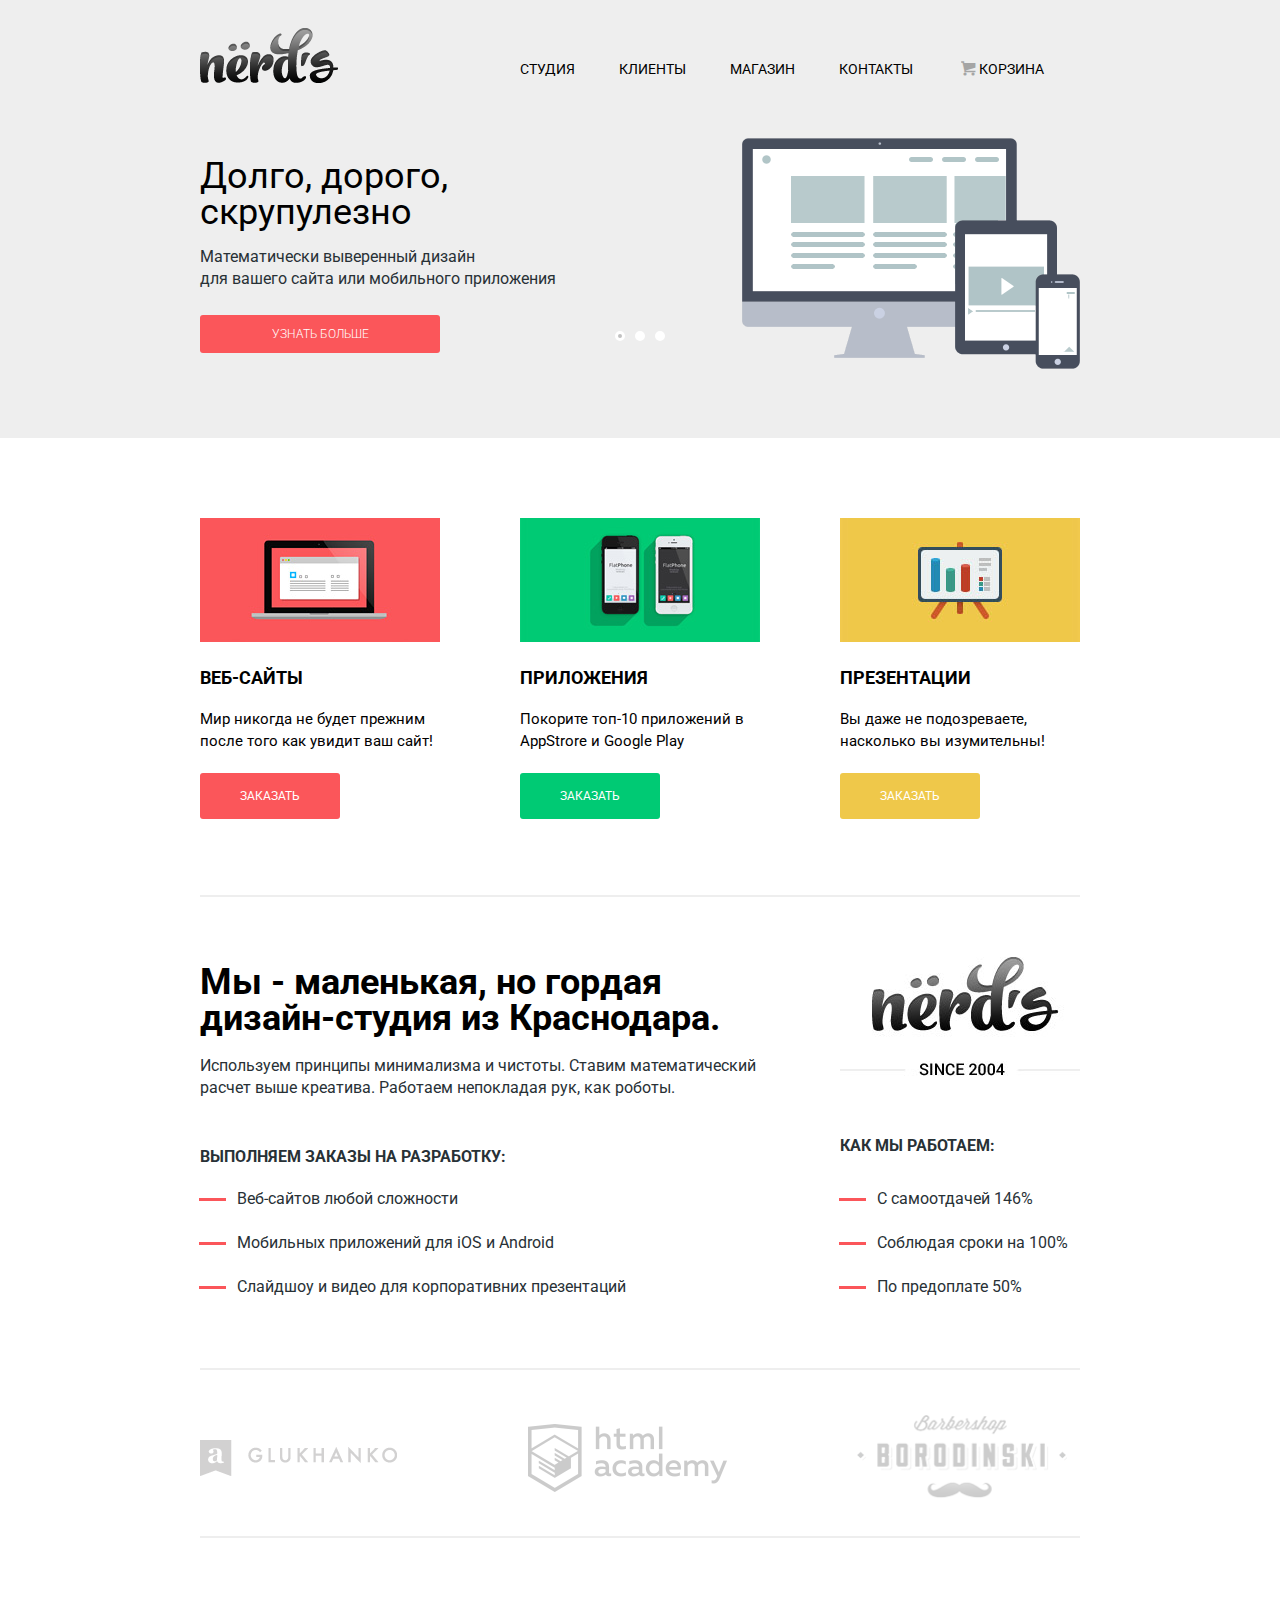
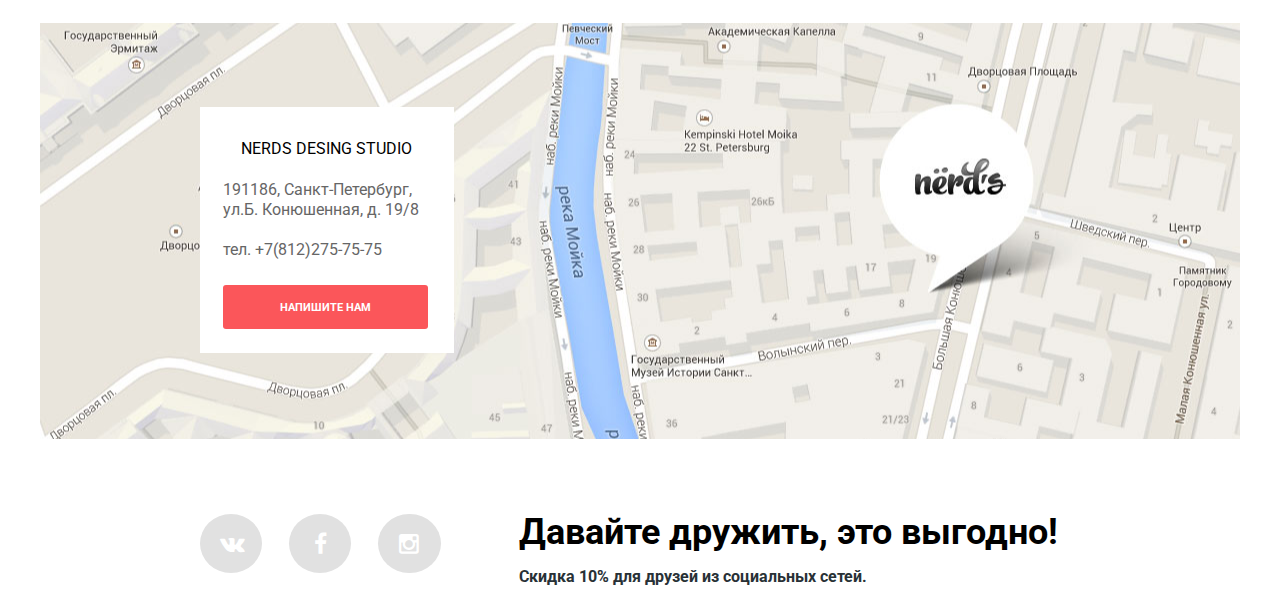
<file: index.html>
<!DOCTYPE html>
<html>
<head>
	<title>Дизайн-студия "Nerds"</title>
	<meta charset="utf-8">
	<link rel="stylesheet" href="css/normalize.css">
	<link rel="stylesheet" href="css/style.min.css">
	<link href='https://fonts.googleapis.com/css?family=Roboto:300,500,700&subset=latin,cyrillic' rel='stylesheet' type='text/css'>
</head>
	<body>
	<header class="main-header">
		<div class="navigation clearfix">
			<div class="logo"><img width="139" height="56" src="img/nerds-logo.png" alt="Nerds-logo"></div>
			<nav class="main-navigation">
				<ul>
					<li><a href="#">Студия</a></li>
					<li><a href="#">Клиенты</a></li>
					<li><a href="catalog.html">Магазин</a></li>
					<li><a href="#">Контакты</a></li>
					<li><a class="basket" href="#"><i class="icon-basket"></i>Корзина</a></li>
				</ul>
			</nav>
		</div>
		<div class="slider clearfix">
			<input type="radio" id="btn-1" name="toggle" checked>
			<input type="radio" id="btn-2" name="toggle">
			<input type="radio" id="btn-3" name="toggle">
			<div class="slider-controls">
				<label for="btn-1"></label>
				<label for="btn-2"></label>
				<label for="btn-3"></label>
			</div>
			<div class="slides">
				<div class="slide">
					<div class="slide-text">
						<div class="slide-title">Долго, дорого,<br> скрупулезно</div>
						<p>Математически выверенный дизайн<br>
						для вашего сайта или мобильного приложения</p>
						<a class="btn" href="#">Узнать больше</a>
					</div>
				</div>
				<div class="slide">
					<div class="slide-text">
						<div class="slide-title">Любите ли вы математику, так как любим ее мы?</div>
						<p>Нашим дизайнерам мы удаляем нейроны, ответсвенные<br>
						за креатив, чтобы дать им возможность все просчитать.</p>
						<a class="btn" href="#">Узнать больше</a>
					</div>
				</div>
				<div class="slide">
					<div class="slide-text">
						<div class="slide-title">Только наркотики, <br>
						только хардкор!</div>
						<p>Все решения в нашей компании принимаются<br>
						только под воздействием качественных галлюциногенов.</p>
						<a class="btn" href="#">Узнать больше</a>
					</div>
				</div>
			</div>
		</div>
	</header>
	<main class="main-container clearfix">
		<div class="sites-apps-presentation clearfix">
			<div class="nerds-works">
				<img class="img-works" width="240" height="124" src="img/img-1.jpg" alt="PC">
				<h2>Веб-сайты</h2>
				<p>Мир никогда не будет прежним после того как увидит ваш сайт!</p>
				<a href="#" class="btn-order-red">Заказать</a>
			</div>
			<div class="nerds-works">
				<img class="img-works" width="240" height="124" src="img/img-2.jpg" alt="smartphones">
				<h2>Приложения</h2>
				<p>Покорите топ-10 приложений в AppStrore и Google Play</p>
				<a href="#" class="btn-order-green">Заказать</a>
			</div>
			<div class="nerds-works">
				<img class="img-works" width="240" height="124" src="img/img-3.jpg" alt="presentation">
				<h2>Презентации</h2>
				<p>Вы даже не подозреваете, насколько вы изумительны!</p>
				<a href="#" class="btn-order-yellow">Заказать</a>
			</div>
		</div>
		<div class="info-about-company clearfix">
			<div class="list-works">
				<h3 class="title-info">Мы - маленькая, но гордая<br>
				дизайн-студия из Краснодара.</h3>
				<p>Используем принципы минимализма и чистоты. Ставим математический<br> расчет выше креатива. Работаем непокладая рук, как роботы.</p>
				<h3 class="title-list-works">Выполняем заказы на разработку:</h3>
				<ul>
					<li>Веб-сайтов любой сложности</li>
					<li>Мобильных приложений для iOS и Android</li>
					<li>Слайдшоу и видео для корпоративних презентаций</li>
				</ul>
			</div>
			<div class="we-work">
				<img class="sinse-logo" width="240" height="119" src="img/logo-since.jpg" alt="nerds-logo">
				<div class="how-we-work">
					<h3 class="title-we-work">Как мы работаем:</h3>
					<ul>
						<li>С самоотдачей 146%</li>
						<li>Соблюдая сроки на 100%</li>
						<li>По предоплате 50%</li>
					</ul>
				</div>
			</div>
		</div>
		<div class="nerds-friends clearfix">
			<img class="friend" width="198" height="37" src="img/logo1.png" alt="glukhanko">
			<img class="friend" width="199" height="68" src="img/logo2.png" alt="html academy">
			<img class="friend" width="209" height="86" src="img/logo3.png" alt="Barbershop Borodinski">
		</div>
	</main>
	<div class="address-info">
		<div class="container-address clearfix">
			<div class="address">
				<span class="title-address">Nerds desing studio</span><br>
				<p>191186, Санкт-Петербург,<br>
				ул.Б. Конюшенная, д. 19/8 <br>
				<br>
				тел. +7(812)275-75-75</p>
				<a href="#" class="write-us">Напишите нам</a>		
			</div>
		</div>
	</div>
	<footer class="main-footer">
		<div class="footer-social clearfix">
		<div class="social-items clearfix">
			<a href="https://vk.com" class="social-items-btn"><i class="icon-vk"></i></a>
			<a href="https://ru-ru.facebook.com" class="social-items-btn"><i class="icon-facebook"></i></a>
			<a href="https://instagram.com/" class="social-items-btn"><i class="icon-instagramm"></i></a>
		</div>
		<div class="let-be-friends">
			<span class="discount-friend">Давайте дружить, это выгодно!</span>
			<p>Скидка 10% для друзей из социальных сетей.</p>
			</div>
		</div>
	</footer>
   	<div class="modal-content">
		<button class="modal-content-close" type="button" title="Закрыть">Закрыть</button>
		<form action="/echo" method="post">
				<label for="your-login">Ваше имя:<br>
				<input class="user-login" type="text" name="your-login" placeholder="Представьтесь, пожалуйста" id="your-login"  required></label>
				<label for="your-mail">Ваш e-mail:<br
				><input class="user-mail" type="text" name="your-mail" placeholder="Для отправки ответа" id="your-mail" required></label>
				<label for="text-letter">Текст письма:<br>
					<textarea class="user-letter" name="text-letter" placeholder="В свободной форме" id="text-letter" required></textarea></label>
			<button type="submit" class="send-btn-popup">Отправить</button>
		</form>
	</div>
	<script src="js/modalcontent.min.js"></script>
	</body>
</html>
</file>
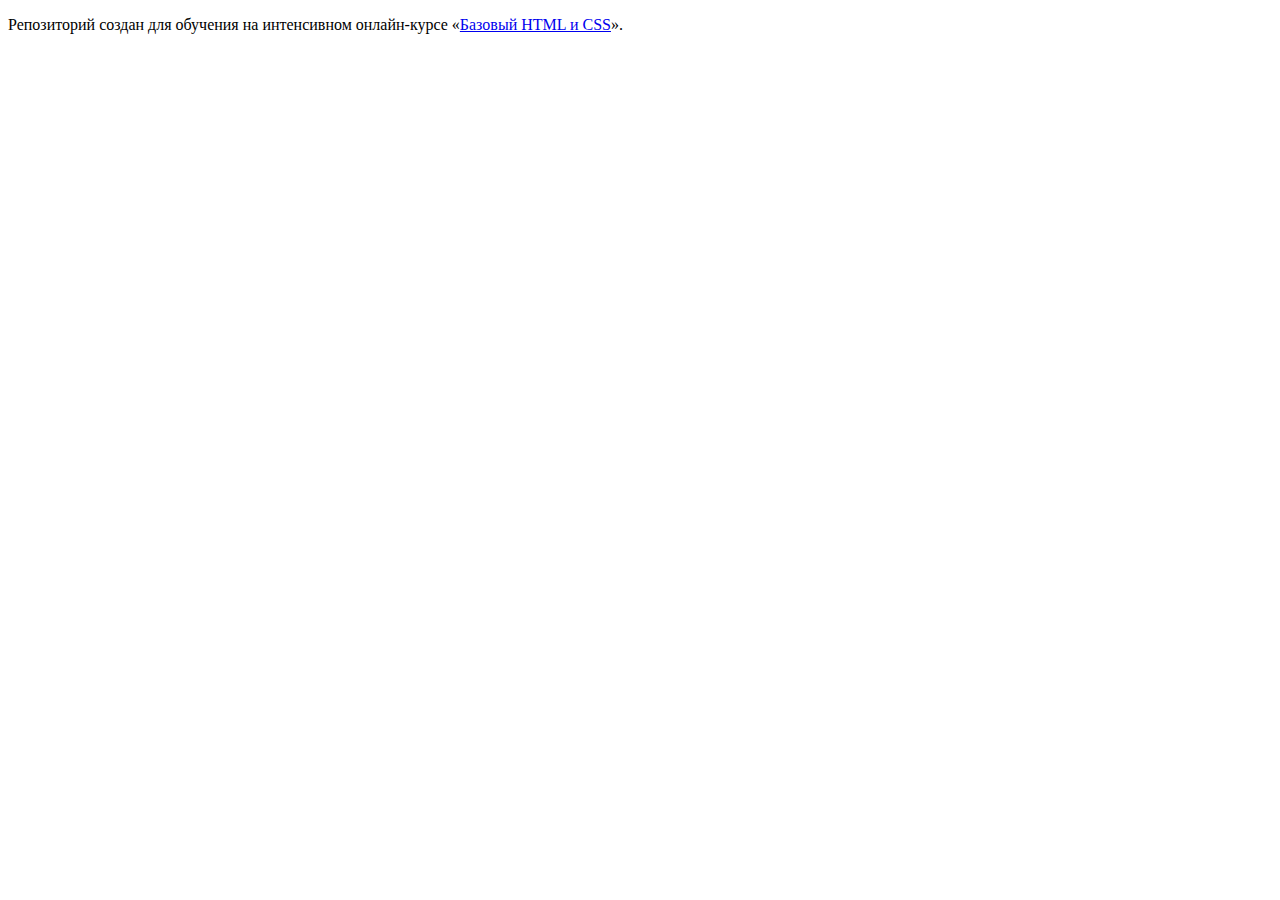
<file: master/index.html>
<!DOCTYPE html>
<html lang="ru">
  <head>
    <meta charset="utf-8">
    <title>HTML Academy: Нёрдс</title>
    <base href="https://htmlacademy-htmlcss.github.io/82294-nerds/master/">
</head>
  <body>

    <p>Репозиторий создан для обучения на интенсивном онлайн‑курсе «<a href="https://htmlacademy.ru/intensive">Базовый HTML и CSS</a>».</p>

  </body>
</html>
</file>
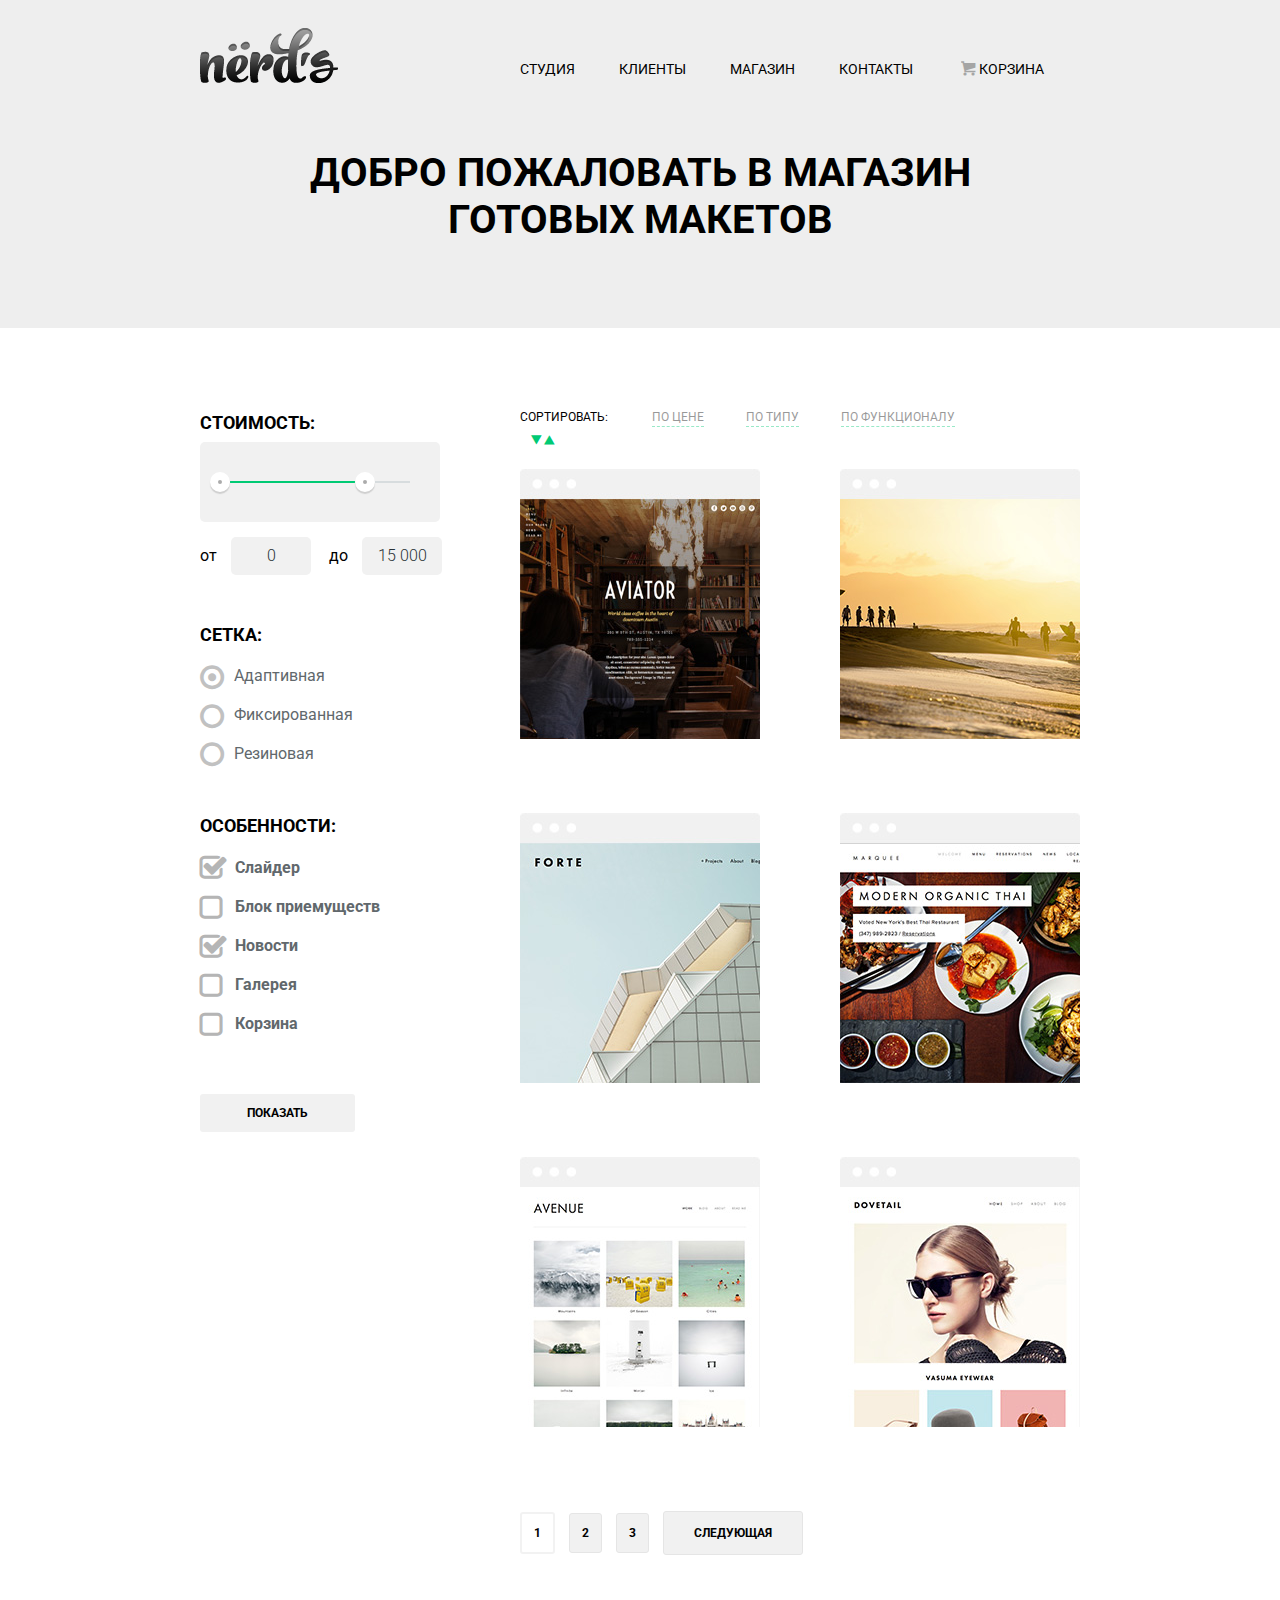
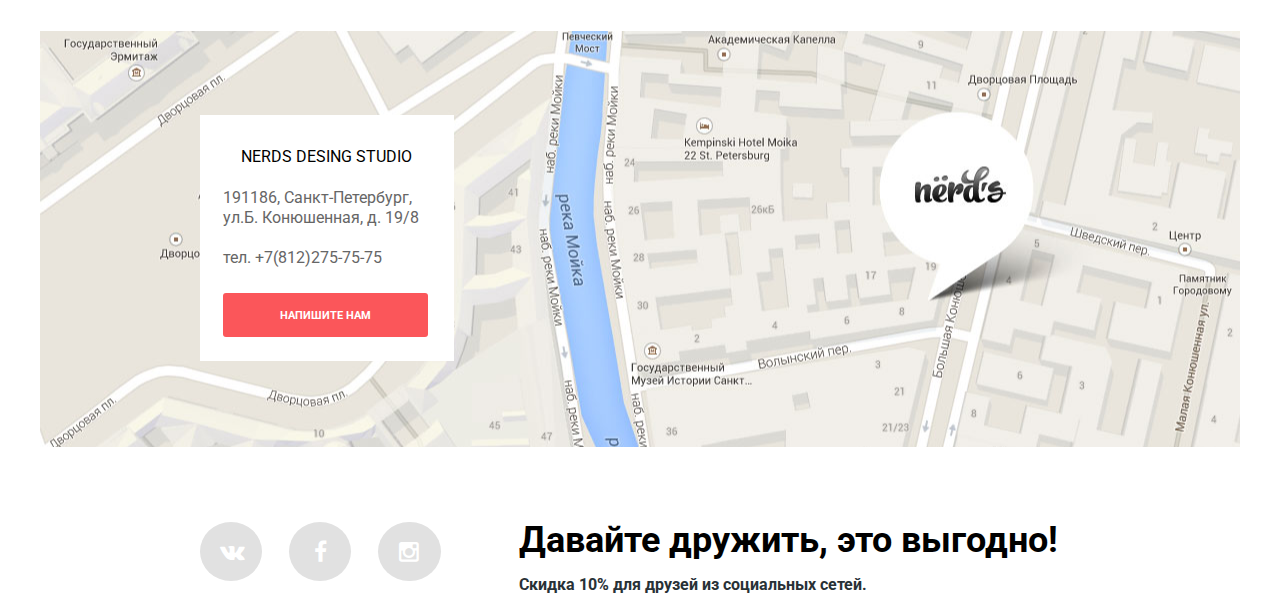
<file: catalog.html>
<!DOCTYPE html>
<html>
	<head>
		<title>Дизайн-студия "Nerds"</title>
		<meta charset="utf-8">
		<link rel="stylesheet" href="css/normalize.css">
		<link rel="stylesheet" href="css/style.min.css">
		<link href='https://fonts.googleapis.com/css?family=Roboto:300,500,700&subset=latin,cyrillic' rel='stylesheet' type='text/css'>
	</head>
	<body>
		<header class="main-header">
			<div class="navigation clearfix">
			<div href="index.html" class="logo"><a href="index.html" ><img width="139" height="56" src="img/nerds-logo.png" alt="Nerds-logo"></a></div>
			<nav class="main-navigation">
				<ul>
					<li><a href="#">Студия</a></li>
					<li><a href="#">Клиенты</a></li>
					<li><a href="catalog.html">Магазин</a></li>
					<li><a href="#">Контакты</a></li>
					<li><a class="basket" href="#"><i class="icon-basket"></i>Корзина</a></li>
				</ul>
			</nav>
		</div>
			<h1 class="title-page clearfix" >Добро пожаловать в магазин <br>
			готовых макетов</h1>
		</header>
		<main class="container-iner-page clearfix">
			<div class="column-left">
				<h2>Стоимость:</h2>
				<div class="range-filter">
					<div class="range-controls">
						<div class="scale"><div style="width:70%;" class="bar"></div></div>
						<div class="toggle min-toggle"></div>
						<div class="toggle max-toggle"></div>
					</div>
					<div class="price-controls">
						от <input class="min-price" type="text" value="0">
						до <input class="max-price" type="text" value="15 000">
					</div>
				</div>
				<div class="filter">
					<form class="catalog-form" action="/echo" method="post">
						<h2>Сетка:</h2>
						<ul>
							<li><input type="radio" name="type" id="adaptive" checked><label for="adaptive">Адаптивная</label></li>
							<li><input type="radio" name="type" id="fixed"><label for="fixed">Фиксированная</label></li>
							<li><input type="radio" name="type" id="stretch"><label for="stretch">Резиновая</label></li>
						</ul>
						<h2>Особенности:</h2>
						<ul>
							<li><input  type="checkbox" name="type" id="slider" checked><label for="slider">Слайдер</label></li>
							<li><input  type="checkbox" name="type" id="block-features"><label for="block-features">Блок приемуществ</label></li>
							<li><input type="checkbox" name="type" id="news" checked><label for="news">Новости</label></li>
							<li><input type="checkbox" name="type" id="gallery"><label for="gallery">Галерея</label></li>
							<li><input type="checkbox" name="type" id="basket"><label for="basket">Корзина</label></li>
						</ul>
						<input type="submit" name="show" class="button" value="Показать">
					</form>
				</div>
			</div>
			<div class="column-right">
				<div class="sorting clearfix">
					<span class="title-sorting">Сортировать:</span>
					<a href="#">По цене</a>
					<a href="#">По типу</a>
					<a href="#">По функционалу</a>
					<div class="up-down-dir">
						<i class="icon-down-dir"></i>
						<i class="icon-up-dir"></i>
					</div>
				</div>
				<div class="catalog-items">
					<div class="catalog-item">
						<div class="actions">
							<span class="title-item">Aviator</span>
							<p>Одностраничный макет с авторским дизайном </p>
							<div class="price">8000 Р.</div>
						</div>
						<img class="image" width="240" height="270" src="img/img-4.jpg" alt="picture-1">
					</div>
					<div class="catalog-item">
						<div class="actions">
							<span class="title-item">Sunset</span>
							<p>Интернет-магазин с личным кабинетом</p>
							<div class="price">10 000 Р.</div>
						</div>
						<div class="image"><img width="240" height="270" src="img/img-5.jpg" alt="picture-2"></div>
					</div>
					<div class="catalog-item">
						<div class="actions">
							<span class="title-item">Forte</span>
							<p>Отличный макет для личного блога</p>
							<div class="price">5000 Р.</div>
						</div>
						<img class="image" width="240" height="270" src="img/img-6.jpg" alt="picture-3">
					</div>
					<div class="catalog-item">
						<div class="actions">
							<span class="title-item">Modern organic thai</span>
							<p>Сайт для ресторана быстрого питания</p>
							<div class="price">12 000 Р.</div>
						</div>
						<img class="image" width="240" height="270" src="img/img-7.jpg" alt="picture-4">
					</div>
					<div class="catalog-item">
						<div class="actions">
							<span class="title-item">Avenue</span>
							<p>Макет для блога о путешествиях</p>
							<div class="price">8000 Р.</div>
						</div>
						<img class="image" width="240" height="270" src="img/img-8.jpg" alt="picture-5"></div>
					<div class="catalog-item">
						<div class="actions">
							<span class="title-item">Dovetail</span>
							<p>Интернет-магазин с галереей товара</p>
							<div class="price">14 000 Р.</div>
 						</div>
 						<img class="image" width="240" height="270"  src="img/img-9.jpg" alt="picture-6">
 					</div>
				</div>
				<div class="pagination-container clearfix">
					<div class="pagination">
						<a class="page-number current">1</a>
						<a href="#" class="page-number">2</a>
						<a href="#" class="page-number">3</a>
						<a href="#" class="next">Следующая</a>
					</div>
				</div>
				</div>
		</main>
		<div class="address-info">
			<div class="container-address clearfix">
				<div class="address">
					<span class="title-address">Nerds desing studio</span><br>
					<p>191186, Санкт-Петербург,<br>
					ул.Б. Конюшенная, д. 19/8 <br>
					<br>
					тел. +7(812)275-75-75</p>
					<a href="#" class="write-us">Напишите нам</a>		
				</div>
			</div>
		</div>
		<footer class="main-footer">
			<div class="footer-social clearfix">
			<div class="social-items clearfix">
				<a href="https://vk.com" class="social-items-btn"><i class="icon-vk"></i></a>
				<a href="https://ru-ru.facebook.com" class="social-items-btn"><i class="icon-facebook"></i></a>
				<a href="https://instagram.com/" class="social-items-btn"><i class="icon-instagramm"></i></a>
			</div>
			<div class="let-be-friends">
				<span class="discount-friend">Давайте дружить, это выгодно!</span>
				<p>Скидка 10% для друзей из социальных сетей.</p>
			</div>
			</div>
		</footer>
		<div class="modal-content iner-popup">
		<button class="modal-content-close" type="button" title="Закрыть">Закрыть</button>
		<form action="/echo" method="post">
				<label for="your-login">Ваше имя:<br>
				<input class="user-login" type="text" name="your-login" placeholder="Представьтесь, пожалуйста" id="your-login"  required></label>
				<label for="your-mail">Ваш e-mail:<br
				><input class="user-mail" type="text" name="your-mail" placeholder="Для отправки ответа" id="your-mail" required></label>
				<label for="text-letter">Текст письма:<br>
					<textarea class="user-letter" name="text-letter" placeholder="В свободной форме" id="text-letter" required></textarea></label>
			<button type="submit" class="send-btn-popup">Отправить</button>
		</form>
	</div>
		<script src="js/modalcontent.min.js" ></script>
	</body>
</html>
</file>
<file: css/style.min.css>
@font-face{font-weight:400;font-style:normal;font-family:"symbols-nerds";src:url("../fonts/symbols-nerds.woff") format("woff"),url("../fonts/symbols-nerds.woff2") format("woff2")}[class*=" icon-"]::before,[class^=icon-]::before{display:inline-block;width:1em;margin-right:.2em;margin-left:.2em;font-weight:400;line-height:1em;font-family:"symbols-nerds";text-align:center;text-transform:none;text-decoration:inherit;font-style:normal;font-variant:normal;speak:none}.icon-basket::before{content:"\62"}.icon-facebook::before{content:"\66"}.icon-twitter::before{content:"\74"}.icon-vk::before{content:"\76"}.icon-up-dir::before{content:"\25b2"}.icon-down-dir::before{content:"\25bc"}.icon-circle::before{content:"\25cb"}.icon-circle-dot::before{content:"\25cf"}.icon-check-off::before{content:"\2610"}.icon-check-on::before{content:"\2611"}.icon-instagramm::before{content:"📷"}body{font-family:"Roboto","Arial",sans-serif;min-width:900px}.clearfix::after{content:'';display:table;clear:both}.main-header{background-color:#eee;margin-bottom:80px}.navigation{width:880px;margin:0 auto 34px}.logo,.main-navigation{width:580px;float:right;margin-top:27px}.logo{width:140px;height:56px;float:left}.main-navigation ul{margin:0;padding:0;font-size:0;list-style:none}.main-navigation li{display:inline-block;vertical-align:top;font-size:14px;line-height:30px;font-family:"Roboto","Arial",sans-serif;text-transform:uppercase;font-weight:medium}.main-navigation li:nth-child(4){margin:0}.basket{padding-left:20px}.icon-basket{font-family:"symbols-nerds";display:inline-block;opacity:.3;line-height:8.56px;font-size:16px}.main-navigation a{display:block;text-decoration:none;color:#000;padding:27px 24px 10px 20px}.main-navigation a:hover{color:#fb565a}.main-navigation a:active{color:#8f8f8f}.main-navigation a:visited{text-decoration:underline #fb565a}.slider{position:relative;width:880px;margin:0 auto}.slide{min-height:310px;background-repeat:no-repeat;background-position:100% 10px}.slider input[type=radio]{display:none}.slider-controls{position:absolute;bottom:88px;left:50%;width:200px;margin-left:-100px;text-align:center}.slider-controls label{display:inline-block;width:4px;height:4px;margin:0 3px;vertical-align:top;background:#fff;border:3px solid #fff;border-radius:50%;cursor:pointer}.slide-text{width:500px;padding:30px 0}.slide-title{font-weight:medium;font-size:36px;line-height:36px}.slide p{font-weight:medium;line-height:22px;color:#283136}.slide .btn{display:block;width:220px;margin-top:25px;padding:12px 10px;font-weight:300;font-size:12px;text-align:center;color:#fff;text-transform:uppercase;text-decoration:none;background:#fb565a;border-radius:3px}.slide .btn:hover{background:#d6494d}.slide .btn:active{background:#b63538}.slide:nth-child(1){background-image:url("../img/slide1.png")}.slide:nth-child(2){background-image:url("../img/slide2.png")}.slide:nth-child(3){background-image:url("../img/slide3.png")}.slide{display:none}#btn-1:checked~.slides .slide:nth-child(1),#btn-2:checked~.slides .slide:nth-child(2),#btn-3:checked~.slides .slide:nth-child(3){display:block}#btn-1:checked~.slider-controls label[for=btn-1],#btn-2:checked~.slider-controls label[for=btn-2],#btn-3:checked~.slider-controls label[for=btn-3],.slider-controls label:checked{background:#c1c1c1}.sites-apps-presentation{width:880px;margin-bottom:76px}.main-container{width:880px;margin:0 auto;padding:0 10px}.nerds-works{float:left;vertical-align:top;width:240px;margin-right:80px;text-align:left;font-size:15px;line-height:22px;font-weight:medium;font-family:"Roboto","Arial",sans-serif}.nerds-works:nth-child(3){margin-right:0}.nerds-works h2{font-size:18px;line-height:30px;font-weight:medium;text-transform:uppercase}.nerds-works a,.nerds-works p{font-size:15px;line-height:22px;font-weight:medium}.nerds-works a{display:block;max-width:60px;padding:14px 40px;margin-top:21px;font-size:12px;line-height:18px;color:#fff;text-transform:uppercase;text-align:center;text-decoration:none;border-radius:3px;font-family:"Roboto","Arial",sans-serif}.btn-order-yellow{background:#efc84a}.btn-order-yellow:hover{background:#d6ae2c}.btn-order-yellow:active{background:#c09b24}.btn-order-red{background:#fb565a}.btn-order-red:hover{background:#d6494d}.btn-order-red:active{background:#b63538}.btn-order-green{background:#00ca74}.btn-order-green:hover{background:#01a25e}.btn-order-green:active{background:#009053}.info-about-company{width:880px;margin-bottom:54px;color:#283136;border-top:2px solid #eee}.list-works{float:left;width:620px;margin-right:20px;padding-top:52px;color:#283136;font-family:"Roboto","Arial",sans-serif}.list-works p{font-size:16px;line-height:22px;font-weight:light}.title-list-works,title-we-work{font-size:16px;line-height:22px;margin-top:47px;margin-bottom:20px;color:#283136;text-transform:uppercase}.title-info{font-size:36px;line-height:36px;color:#000;margin-top:15px;margin-bottom:19px;font-weight:medium}.list-works ul{padding-left:0}.we-work{float:right;margin-top:60px}.how-we-work li,.list-works li{list-style:none;margin-bottom:22px;margin-left:0;font-weight:light;font-size:16px;line-height:22px}.sinse-logo{width:240px}.how-we-work li:last-child,.list-works li:last-child{margin-bottom:0}.list-works li:before{content:'';width:25px;height:1px;color:#fb565a;background-color:#fb565a;display:inline-block;margin-right:12px;margin-left:0;outline:1px solid #fb565a;vertical-align:middle}.how-we-work,.we-work h3{font-size:16px;line-height:22px;font-weight:medium}.how-we-work{margin-top:55px}.how-we-work ul{padding:0;margin:0}.we-work h3{padding:0;text-transform:uppercase;margin:0 0 31px}.how-we-work li:before{content:'';display:inline-block;width:25px;height:1px;color:#fb565a;background-color:#fb565a;margin-right:12px;outline:1px solid #fb565a;vertical-align:middle}.nerds-friends{padding-top:45px;padding-bottom:35px;margin-bottom:85px;border-top:2px solid #eee;border-bottom:2px solid #eee}.friend{display:inline-block;vertical-align:middle;margin-right:126px;opacity:.2;cursor:pointer}.friend:nth-child(3){width:210px;margin-right:0}.friend :active,.friend:hover{opacity:1}.title-page{background:#eee;margin-top:55px;text-align:center;font-size:40px;line-height:auto;color:#000;font-weight:medium;padding-bottom:85px;text-transform:uppercase;font-family:"Roboto","Arial",sans-serif}.container-iner-page{margin:0 auto;width:880px}.column-left{float:left;min-width:240px;margin-right:60px;font-family:"Roboto","Arial",sans-serif;padding-top:px}.column-left h2{font-size:18px;line-height:30px;font-weight:medium;text-transform:uppercase;margin:0 auto 4px}.range-filter{display:block;width:240px;margin-bottom:45px}.range-controls{position:relative;height:80px;margin-bottom:15px;padding:0 30px;background:#f1f1f1;border-radius:5px;overflow:hidden}.range-controls .scale{margin-top:39px;height:2px;background:#d7dcde}.range-controls .bar{height:2px;background:#00ca74}.range-controls .toggle{position:absolute;top:30px;left:30px;width:4px;height:4px;border:8px solid #fff;background:#ababab;cursor:pointer;border-radius:50%;box-shadow:0 2px 1px 0 #cfcfcf}.range-controls .min-toggle{left:10px}.range-controls .max-toggle{left:155px}.price-controls input{width:60px;padding:8px 10px;margin-left:10px;border:none;background:#f1f1f1;font-size:16px;line-height:22px;font-weight:300;font-style:normal;text-align:center;color:#283136;border-radius:5px;font-family:"Roboto","Arial",sans-serif}.price-controls .min-price{margin-right:14px}.price-controls{white-space:nowrap}.filter ul{padding:0}.filter li{list-style:none;margin-bottom:18px}.filter li:last-child{margin-bottom:47px}.filter input[type=radio]{display:none}.filter input[type=radio]+label{margin-right:10px;font-size:16px;line-height:20px;font-weight:medium;cursor:pointer;color:#61686c}.filter input[type=radio]+label:before,.filter label:before{display:inline-block;vertical-align:middle}.filter input[type=radio]+label:before{content:'\25cb';font-family:"symbols-nerds";margin-right:10px;font-size:28px;line-height:20px;color:#c1c1c1}.filter input[type=radio]+label:hover{color:#000}.filter input[type=radio]+label:disabled{color:#e9e9e9}.filter input[type=radio]:checked+label:before{content:"\25cf"}.filter input[type=radio]:checked :disabled+label,.filter input[type=radio]:disabled+label{opacity:.3}.filter input[type=checkbox]{display:none}.filter input[type=checkbox]+label{display:inline-block;margin-right:10px;vertical-align:middle;font-size:16px;line-height:20px;font-weight:bolder;cursor:pointer;color:#61686c}.filter input[type=checkbox]+label:before{content:'\2610';font-family:"symbols-nerds";display:inline-block;vertical-align:middle;margin-right:7px;font-size:28px;line-height:20px;width:28px;color:#b5b5b5}.filter input[type=checkbox]:checked+label:before{content:"\2611"}.filter input[type=checkbox]:checked:disabled+label,.filter input[type=checkbox]:disabled+label{opacity:.3}.filter input[type=checkbox]+label:hover{color:#000}.filter input[type=submit]{display:block;font-size:12px;line-height:18px;vertical-align:middle;text-align:center;width:155px;min-height:38px;text-transform:uppercase;font-weight:700;margin-top:59px;background:#f1f1f1;color:#000;border-radius:3px;border:none;outline:none;cursor:pointer}.filter input[type=submit]:hover{background:#e5e5e5}.filter input[type=submit]:active{background:#d5d5d5;box-shadow:inset 0 3px 0 #b5b5b5}.column-right{float:right;width:560px;display:block;margin-bottom:76px}.sorting{margin-bottom:15px}.sorting a,.title-sorting{display:inline-block;vertical-align:top;color:#000;font-size:12px;line-height:18px;margin-right:40px;font-weight:medium;text-transform:uppercase}.sorting a{margin-right:38px;text-decoration:none;border-bottom:1px dashed #00ca74;opacity:.4}.sorting a:nth-child(4){margin-right:76px}.sorting a:hover{color:#000;text-decoration:none;border-bottom:1px solid #00ca74;opacity:1}.sorting a:active{color:#000;border-bottom:none;opacity:1}.sorting a:visited{color:#000}.up-down-dir{font-family:"symbols-nerds";display:inline-block;vertical-align:top;color:#00ca74;font-size:23px}.up-down-dir i:nth-child(2){margin-left:-25px}.up-down-dir i:hover{color:#b5b5b5}.up-down-dir i:active{color:#000}.up-down-dir i:visited{color:#00ca74}.catalog-items{margin-bottom:10px}.catalog-item{position:relative;display:inline-block;vertical-align:top;width:240px;margin-right:80px;font-size:14px;line-height:18px;text-align:center}.catalog-item:nth-child(2n){margin-right:0}.catalog-items{font-size:0}.catalog-item .actions{position:absolute;top:-5px;left:-30px;width:160px;height:140px;margin:50px;padding:20px;z-index:10;background:#fff}.title-item{font-size:18px;font-weight:medium;margin-top:30px;margin-bottom:20px;text-transform:uppercase}.catalog-item .price{position:relative;width:80px;margin:10px auto 20px;padding:10px 30px;color:#fff;background:#fb565a;border-radius:3px;cursor:pointer}.catalog-item .price:hover{background:#d6494d}.catalog-item .price:active{background:#b63538}.catalog-item .actions{display:none}.catalog-item:hover .actions{display:block}.catalog-item .image{width:240px;min-height:270px;margin-top:0;margin-bottom:70px}.catalog-item img{max-width:100%}.pagination-container{float:left}.pagination a{display:inline-block;vertical-align:middle;text-align:center;margin-right:10px;font-size:12px;line-height:18px;font-weight:bolder;text-transform:uppercase;padding:10px 12px;text-decoration:none;color:#000;border:1px solid #e5e5e5;border-radius:3px;background:#f1f1f1;cursor:pointer}.pagination a:nth-child(3){margin-right:10px}.pagination a:last-child{padding:12px 30px}.pagination a:hover{background:#e5e5e5}.pagination a:active{background:#d5d5d5;box-shadow:inset 0 3px 0 #b5b5b5}.pagination a:nth-child(1){border:2px solid #f2f2f2;background:#fff;box-shadow:none}.address-info{background:url(../img/map.jpg);min-height:416px;background-position:center;background-repeat:no-repeat;background-size:auto}.container-address{width:880px;margin:0 auto;padding:84px 10px 0}.address{display:block;width:207px;margin-left:0;padding:27px 24px 24px 23px;background:#fff;text-align:center;font-family:"Roboto","Arial",sans-serif}.title-address,.write-us{font-size:16px;line-height:30px;font-weight:medium;color:#000;text-transform:uppercase}.address p{font-size:16px;line-height:20px;font-weight:medium;color:#666;text-align:left}.write-us{display:block;width:95px;padding:14px 55px 12px;margin-top:25px;font-size:11px;line-height:18px;font-weight:700;color:#fff;margin-right:auto;text-decoration:none;font-family:"Roboto","Arial",sans-serif;background:#fb565a;border-radius:3px;cursor:pointer}.address a:hover{background:#d6494d}.address a:active{background:#b63538}.footer-social{width:880px;margin:0 auto}.main-footer{margin:75px auto 0}.social-items{display:block;float:left;margin-right:78px}.social-items-btn{display:inline-block;vertical-align:top}.social-items a{padding:18px 15px;background:#e1e1e1;text-align:center;border-radius:100%;cursor:pointer;margin-right:23px;font-size:23px;line-height:16px}.social-items a:nth-child(3){margin-right:0}.social-items i{color:#fff}.social-items-btn:hover{background:#fb565a}.social-items-btn:active{background:#d6494d}.let-be-friends{font-size:16px;line-height:22px;color:#283136;font-weight:700;font-family:"Roboto","Arial",sans-serif}.discount-friend{font-size:36px;line-height:36px;color:#000;font-weight:medium}.modal-content{position:absolute;bottom:-1500px;left:50%;width:460px;margin-left:-322px;margin-bottom:130px;padding:55px 90px 55px 80px;box-shadow:0 30px 50px rgba(0,0,0,.7);display:none;background:#fff}.modal-content-show{display:block;animation:bounce .6s}.iner-popup{position:absolute;bottom:-190px;left:50%;width:460px;margin-left:-325px}.modal-content-close{position:absolute;top:10px;right:7px;width:41px;height:41px;border-radius:50px;font-size:0;background-color:#fb565a;border:0;outline:0;cursor:pointer}.modal-content-close::after,.modal-content-close::before{content:"";position:absolute;top:17px;left:11px;width:19px;height:4px;background-color:#fff;border-radius:1px}.modal-content-close::before{transform:rotate(45deg)}.modal-content-close::after{transform:rotate(-45deg)}.modal-content .login-form{min-height:230px}.modal-content label{display:inline-block;vertical-align:top;font-size:16px;line-height:18px;font-weight:medium;font-family:"Roboto","Arial",sans-serif}.modal-content input[type=text]{color:#000;border:2px solid #d7dcde;border-radius:3px;padding:9px 11px 10px}.modal-content label:nth-child(1){margin-right:20px;margin-bottom:19px}.modal-content .user-letter{color:#000;border:2px solid #d7dcde;border-radius:3px;font-size:12px;line-height:18px;width:430px;padding:7px 10px 1px;min-height:100px;margin-bottom:49px;margin-top:10px}.modal-content .user-letter::-webkit-input-placeholder{color:#000;text-transform:uppercase;font-size:12px;line-height:18px;font-weight:medium}.modal-content .user-letter:-moz-placeholder,.modal-content .user-letter::-moz-placeholder{color:#000;text-transform:uppercase;font-size:12px;line-height:18px;font-weight:medium}.modal-content .user-letter::-ms-input-placeholder{color:#000;text-transform:uppercase;font-size:12px;line-height:18px;font-weight:medium}.modal-content input[type=text]::-webkit-input-placeholder{color:#000;text-transform:uppercase;font-size:12px;line-height:18px;font-weight:medium}.modal-content input[type=text]:-moz-placeholder,.modal-content input[type=text]::-moz-placeholder{color:#000;text-transform:uppercase;font-size:12px;line-height:18px;font-weight:medium}.modal-content input[type=text]::-ms-input-placeholder{color:#000;text-transform:uppercase;font-size:12px;line-height:18px;font-weight:medium}.modal-content .user-login,.modal-content .user-mail{width:190px;font-size:12px;line-height:18px;font-weight:medium;font-family:"Roboto","Arial",sans-serif;text-transform:uppercase;margin-top:9px}.modal-content input:hover{border:2px solid #a2a9ac}.modal-content input:active{border:2px solid #56bffb}.send-btn-popup{display:block;width:460px;padding:11px 10px;margin-bottom:22px;font-size:12px;line-height:18px;color:#fff;text-transform:uppercase;text-align:center;text-decoration:none;background:#fb565a;border-radius:3px;cursor:pointer;font-family:"Roboto","Arial",sans-serif;border:none;outline:none}@keyframes bounce{0%{transform:translateY(-2000px)}70%{transform:translateY(30px)}90%{transform:translateY(-10px)}to{transform:translateY(0)}}
</file>
